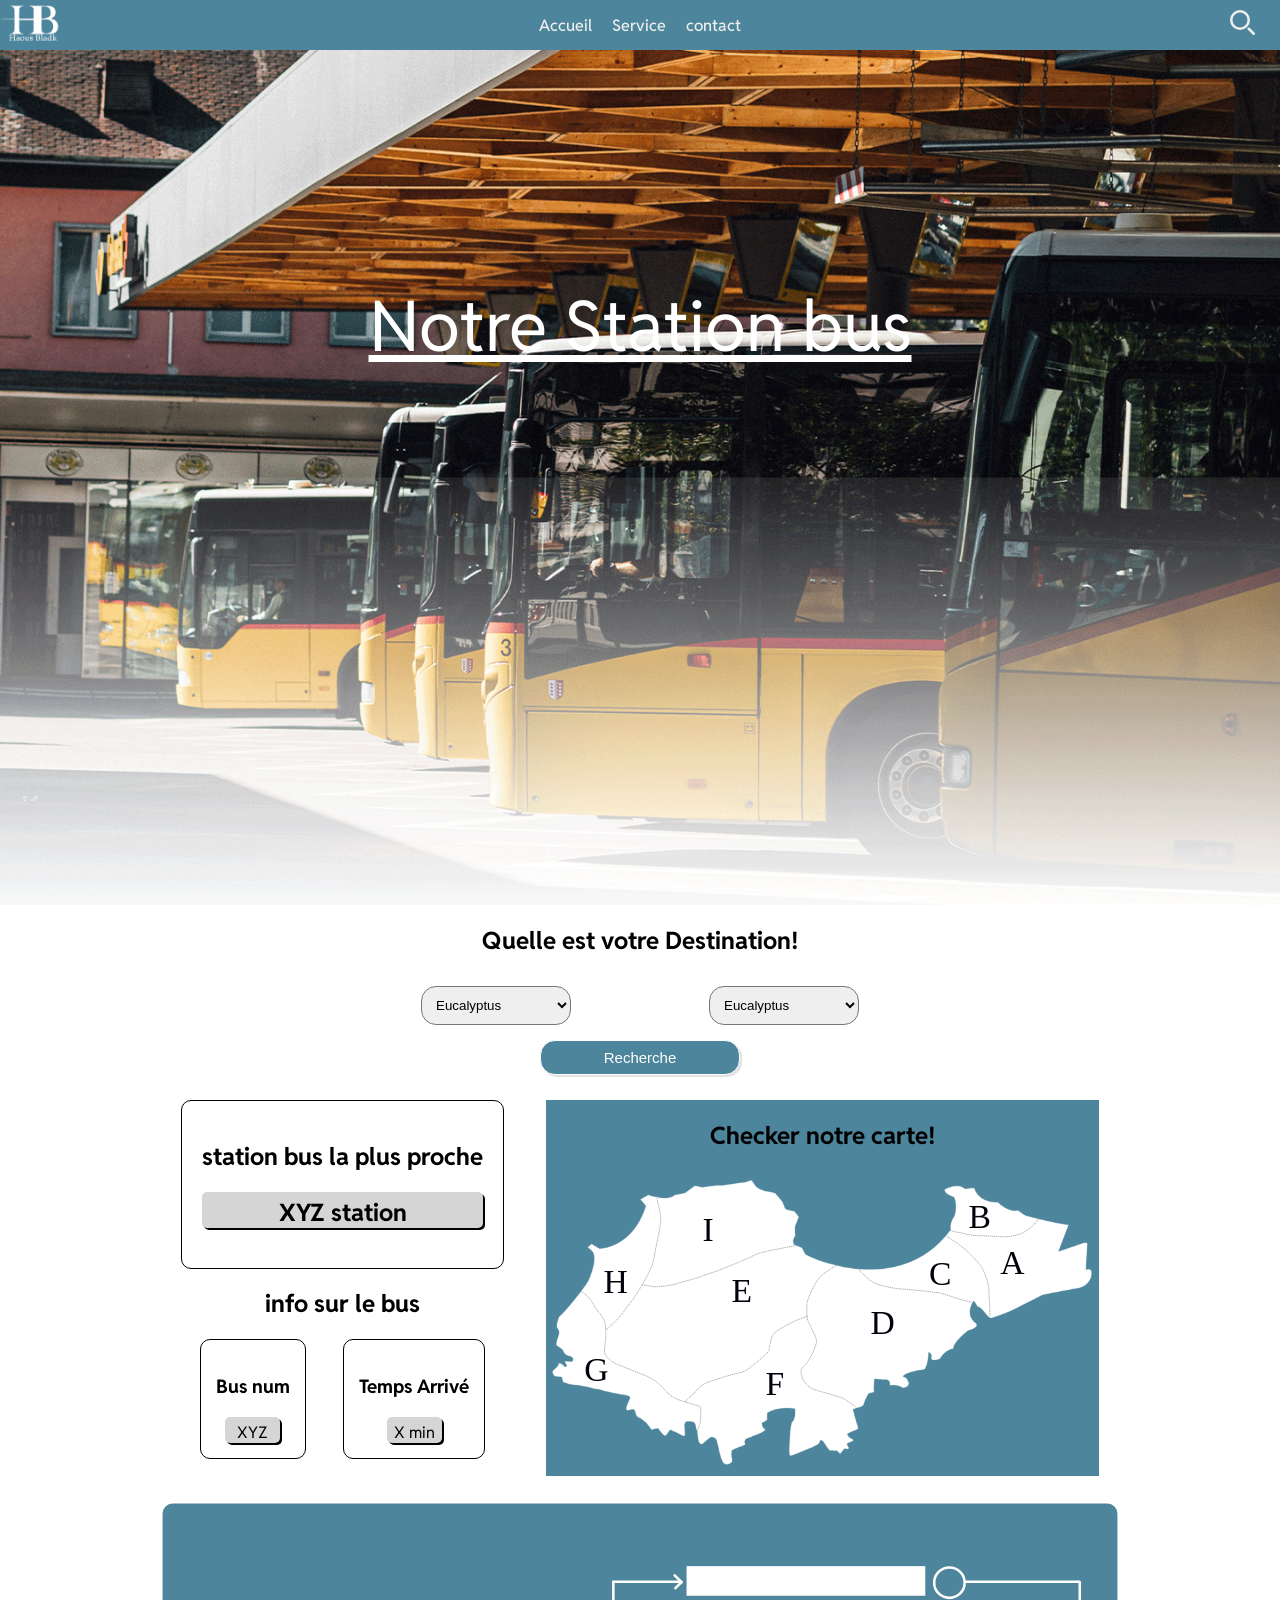
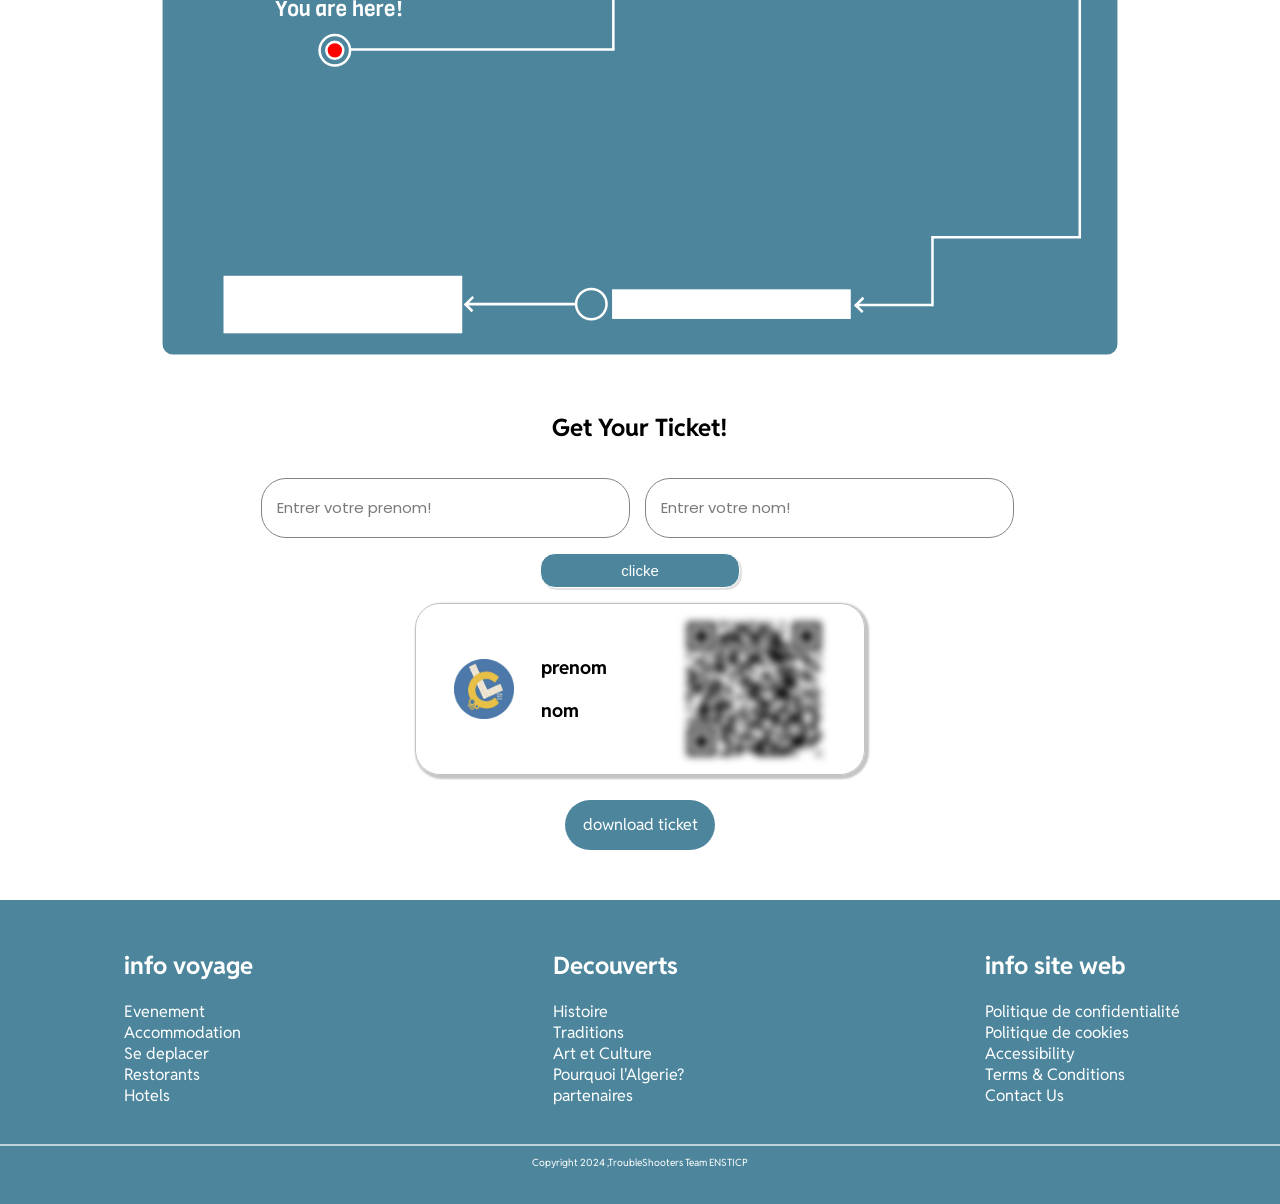
<file: bus-station.html>
<!DOCTYPE html>
<html lang="en">
<head>
    <meta charset="UTF-8">
    <meta name="viewport" content="width=device-width, initial-scale=1.0">
    <link rel="stylesheet" href="css/style.css">
    <link rel="stylesheet" href="css/bus.css">
    <link href="https://unpkg.com/aos@2.3.1/dist/aos.css" rel="stylesheet">
    <link rel="shortcut icon" href="image/img-haous-bladek.png" type="image/x-icon">

    <script src="https://unpkg.com/aos@2.3.1/dist/aos.js"></script>

    <title>Bus station</title>
</head>
<body>
    
    <header style="background-color: #4d869c;">
        <div class="logo">
            <img src="image/img-haous-bladek.png" alt="logo" height="60px">
        </div>
        <ul class="menu">
            <li><a href="index.html" style="text-decoration: none;">Accueil</a></li>
            <li><a href="#service" style="text-decoration: none;">Service</a></li>
            <li><a href="#" style="text-decoration: none;">contact</a></li>        
        </ul>
        <div class="search" style="margin-right: 40px;">
            <svg aria-hidden="true" xmlns="http://www.w3.org/2000/svg" fill="none" viewBox="0 0 20 20">
                <path stroke="currentColor" stroke-linecap="round" stroke-linejoin="round" stroke-width="2" d="m19 19-4-4m0-7A7 7 0 1 1 1 8a7 7 0 0 1 14 0Z"/>
            </svg>
        </div>
    </header>


    <div class="bus">
        <span class="MyBusTitle">Notre Station bus</span>
    </div>


    <section class="bus-section">

        <h1 class="text-center">Quelle est votre Destination!</h1>
        <form action="" class="inputs">
            <select name="location" id="location">
                <option value="" class="test">Eucalyptus</option>
                <option value="" class="test">Draria</option>
                <option value="" class="test">ben aknoun</option>
            </select>

            <select name="destination" id="destination">
                <option value=""  class="test">Eucalyptus</option>
                <option value="" class="test">Bab hassen</option>
                <option value="" class="test">Place des martyrs</option>
            </select>

        </form>

        

        <button onclick="getValue()" class="m-auto" id="btn">Recherche</button>

        <div class="container text-center" >
            <div class="container-bus">
                <div class="bus-station">
                    <h1>station bus la plus proche</h1>
                    <div class="serial-bus-num">
                        <h1 id="closestStation" class="info">XYZ station</h1>
                    </div>
                </div>

                <div class="bus-info">
                    <h1>info sur le bus</h1>
                    
                        <div class="container-num-time">
                            <div class="bus-num">
                                <h3>Bus num</h3>
                                <span class="info" id="bus-num" >XYZ</span>
                            </div>
                            <div class="bus-time">
                                <h3>Temps Arrivé</h3>
                                <span class="info" id="estimate-time">X min</span>
                            </div>
                        </div>
                    
                </div>
            </div>

            <div class="map">
                <h1>Checker notre carte!</h1>
                <img src="image/img_map.svg" alt="map" height="300px">
            </div>
        </div>

        


        <div class="bus-thingy">

            <img src="css/ic-bus-thingy.svg" alt="mapping" id="default-img">
            

        </div>
    </section>


    <section class="codeQr">

        <h1 class="alignement">Get Your Ticket!</h1>
        <div class="inputs text-center">
            <form action="" >
                <input id="fname" type="text" name="" placeholder="Entrer votre prenom!" id="" class="inputWidth" required class="payInput">
            </form>

            <form action="">
                <input id="lname" type="text" name="" placeholder="Entrer votre nom!" id="" class="inputWidth" required class="payInput">
            </form>


        </div>

        <button onclick="getValue()" class="m-auto" id="btn-pay">clicke</button>
        <div class="user-bus-card">
            <div class="container-card-bus-info">
                <div class="card-img">
                    <img src="image/logo codewithlylia-modified.png" alt="" id="default-pic" height="60px">
                </div>
                <div class="card-user-name">
                    <h3 id="name_Tag">prenom</h3>
                    <h3 id="last_Tag">nom</h3>
                </div>
            </div>

            <div class="container-codeQr">
                <img src="css/ic_code_qr blurred.svg" alt="" id="qr_code" height="170px">
            </div>
        </div>

        <a href="image/ticket.png" download="image/ticket.png" class="ticket">download ticket</a>
    </section>


   
    <footer>
        <section class="section-link">
            <div class="link">
                <h2>info voyage</h2>
                <a href="kharjat.html">Evenement</a><br>
                <a href="hotel.html">Accommodation</a><br>
                <a href="bus-station.html">Se deplacer</a> <br>               
                <a href="restaurent.html">Restorants</a><br>
                <a href="hotel.html">Hotels</a>                    
            </div>
            <div class="link">
                <h2>Decouverts</h2>
                <a href="">Histoire</a><br>
                <a href="">Traditions</a><br>
                <a href="">Art et Culture</a> <br>               
                <a href="">Pourquoi l'Algerie?</a><br>
                <a href="">partenaires</a> 
            </div>
            <div class="link">
                <h2>info site web</h2>
                <a href="">Politique de confidentialité</a><br>
                <a href="">Politique de cookies </a><br>
                <a href="">Accessibility</a> <br>               
                <a href="">Terms & Conditions </a><br>
                <a href="">Contact Us</a> 
            </div>
        </section>
        <P class="Teams">Copyright 2024 ,TroubleShooters Team ENSTICP</P>

     </footer>


    <script src="app.js"></script>

    
</body>
</html>
</file>
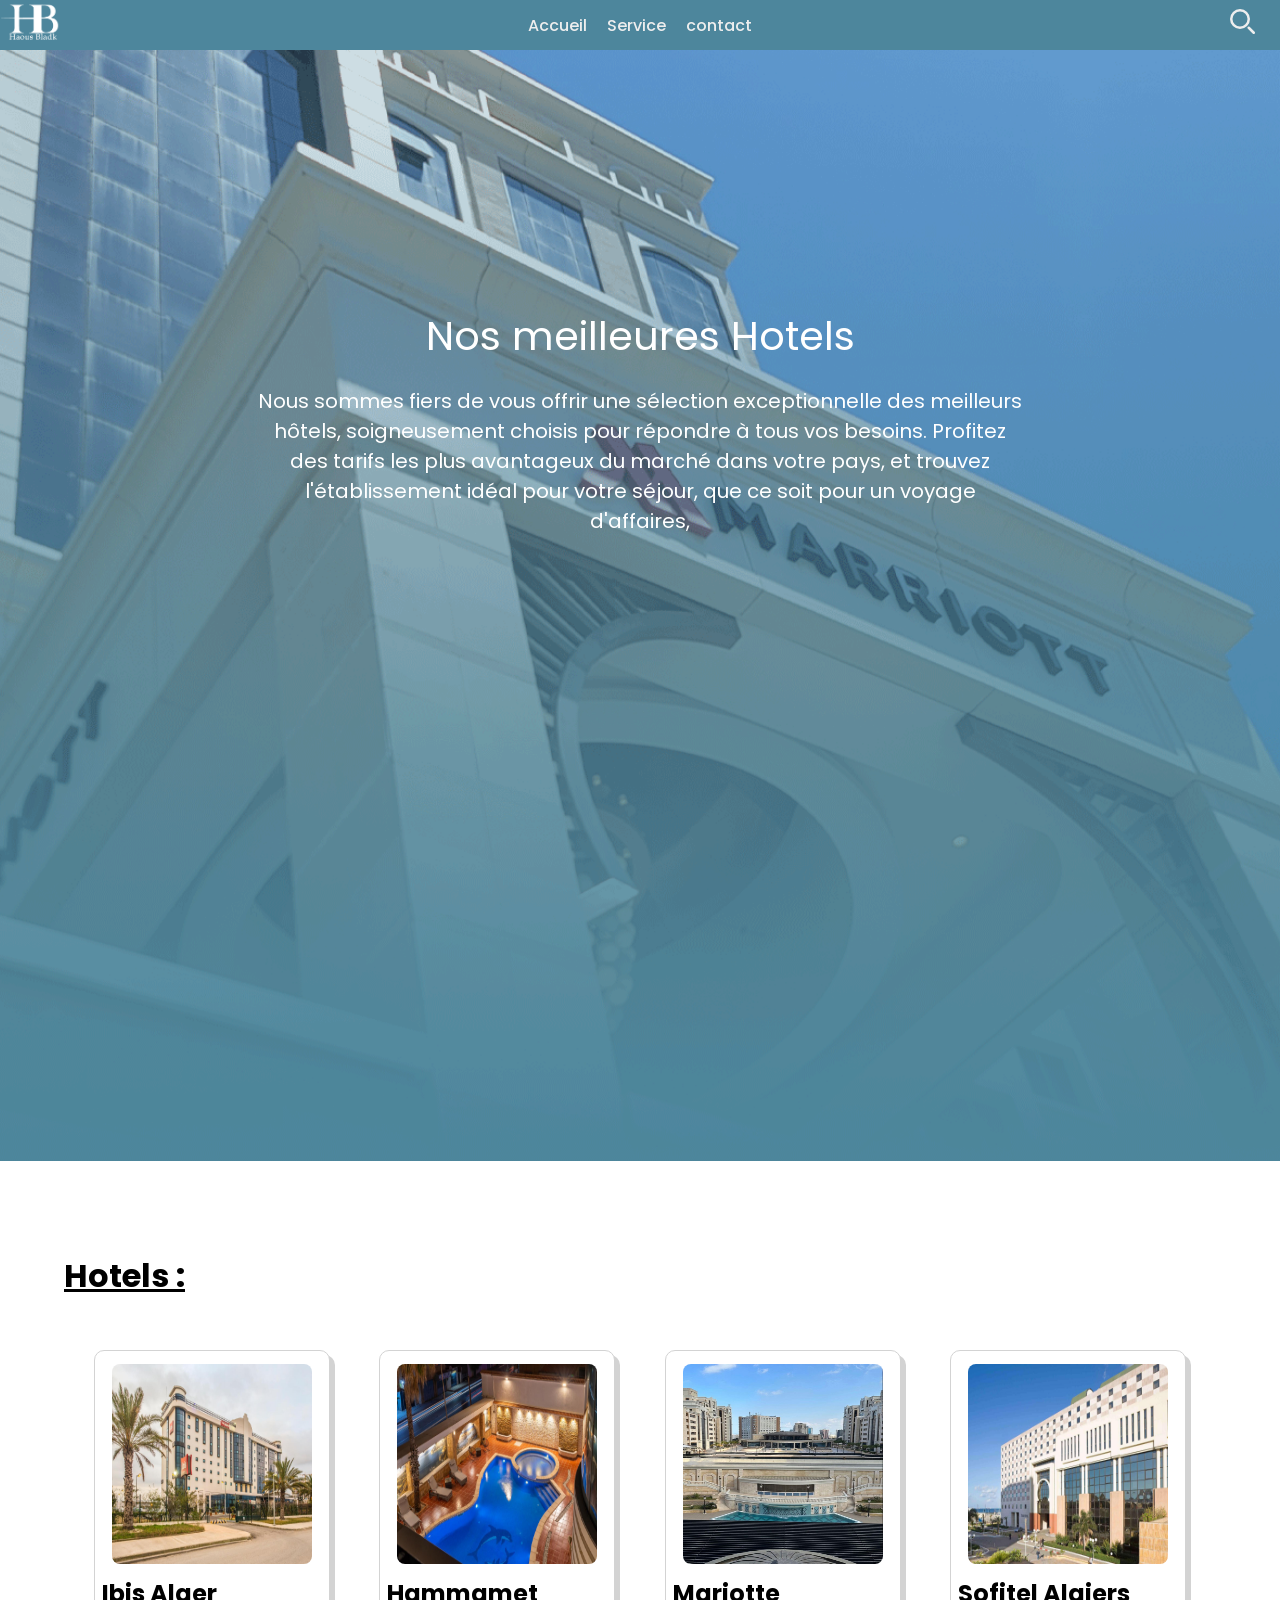
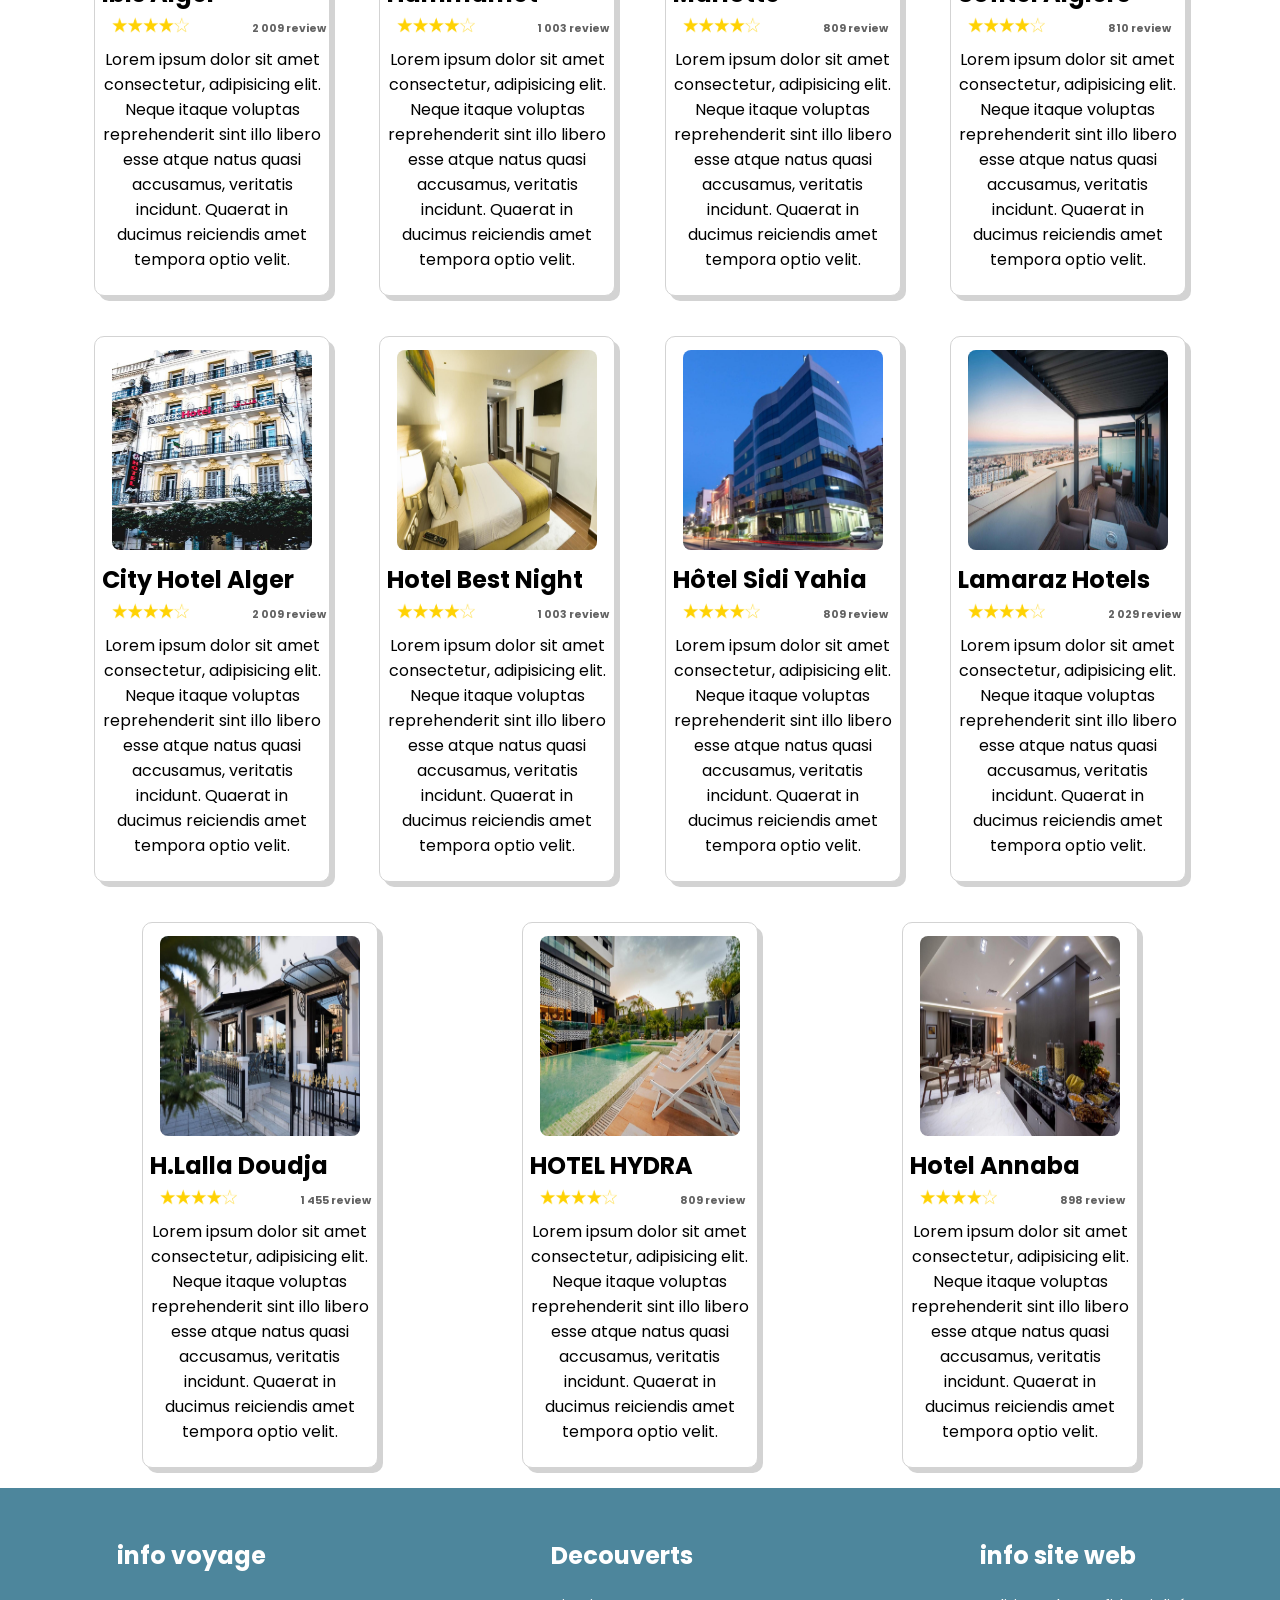
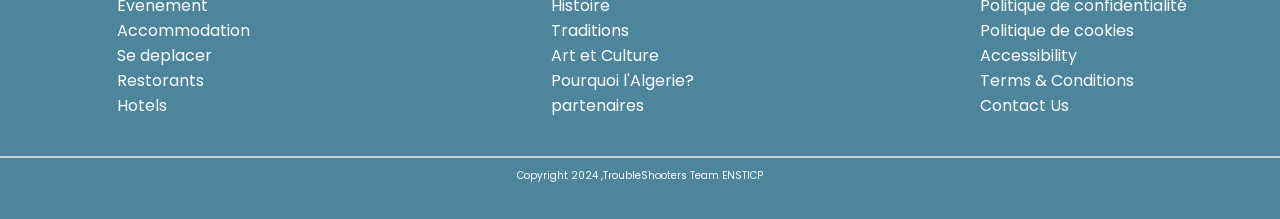
<file: hotel.html>
<!DOCTYPE html>
<html lang="en">
<head>
    <meta charset="UTF-8">
    <meta name="viewport" content="width=device-width, initial-scale=1.0">
    <link rel="stylesheet" href="css/restaurent.css">
    <link rel="shortcut icon" href="image/img-haous-bladek.png" type="image/x-icon">
    <link rel="stylesheet" href="css/style.css">
    <link rel="stylesheet" href="css/hotel.css">
    <title>Hotels</title>
</head>
<body>

    <header style="background-color: #4d869c;">
        <div class="logo">
            <img src="image/img-haous-bladek.png" alt="logo" height="60px">
        </div>
        <ul class="menu">
            <li><a href="index.html" style="text-decoration: none;">Accueil</a></li>
            <li><a href="#service" style="text-decoration: none;">Service</a></li>
            <li><a href="#" style="text-decoration: none;">contact</a></li>        
        </ul>
        <div class="search" style="margin-right: 40px;">
            <svg aria-hidden="true" xmlns="http://www.w3.org/2000/svg" fill="none" viewBox="0 0 20 20">
                <path stroke="currentColor" stroke-linecap="round" stroke-linejoin="round" stroke-width="2" d="m19 19-4-4m0-7A7 7 0 1 1 1 8a7 7 0 0 1 14 0Z"/>
            </svg>
        </div>
    </header>

    
    <div class="hotel-section-text">
        <span style="text-align: center; font-size: 40px;display: flex; justify-content: center; align-self: center;color: white;">Nos meilleures Hotels</span>

        <div style="width: 60%;margin-left: auto; margin-right: auto;">
            <p style="text-align: center; font-size: 20px;display: flex; justify-content: center; align-self: center; color: white;">
                Nous sommes fiers de vous offrir une sélection exceptionnelle des meilleurs hôtels, soigneusement choisis pour répondre à tous vos besoins. Profitez des tarifs les plus avantageux du marché dans votre pays, et trouvez l'établissement idéal pour votre séjour, que ce soit pour un voyage d'affaires, 
            </p>

        </div>

        
    </div>

    

    <main>
        <div class="services">
            <h1>Hotels :</h1>
        <section class="container-services">
            <div class="card">

                    <div class="info-card">
                        <img src="image/Ibis Alger.jpg" alt="Ibis Alger">
                        <div class="name">
                            <h2>Ibis Alger</h2>
                            <h6>2 009 review</h6>
                            <img src="image/etoil4.png" alt="star" class="star">
                        </div>

                        <p>Lorem ipsum dolor sit amet consectetur, adipisicing elit. Neque itaque voluptas reprehenderit sint illo libero esse atque natus quasi accusamus, veritatis incidunt. Quaerat in ducimus reiciendis amet tempora optio velit.</p>
                    </div>

            </div>
            <div class="card">

                    <div class="info-card">
                        <img src="image/Hotel Hammamet.jpg" alt="Hotel Hammamet">
                        <div class="name">
                            <h2>Hammamet</h2>
                            <h6>1 003 review</h6>
                            <!-- <button>999 review</button> -->
                            <img src="image/etoil4.png" alt="star" class="star">
                        </div>

                        <p>Lorem ipsum dolor sit amet consectetur, adipisicing elit. Neque itaque voluptas reprehenderit sint illo libero esse atque natus quasi accusamus, veritatis incidunt. Quaerat in ducimus reiciendis amet tempora optio velit.</p>
                    </div>

            </div>
            <div class="card">

                    <div class="info-card">
                        <img src="image/Mariotte.jpg" alt="Mariotte">
                        <div class="name">
                            <h2>Mariotte</h2>
                            <h6>809 review</h6>
                            <img src="image/etoil4.png" alt="star" class="star">
                        </div>

                        <p>Lorem ipsum dolor sit amet consectetur, adipisicing elit. Neque itaque voluptas reprehenderit sint illo libero esse atque natus quasi accusamus, veritatis incidunt. Quaerat in ducimus reiciendis amet tempora optio velit.</p>
                    </div>

            </div>
            <div class="card">

                    <div class="info-card">
                        <img src="image/Sofitel Algiers.jpg" alt="Sofitel Algiers">
                        <div class="name">
                            <h2>Sofitel Algiers</h2>
                            <h6>810 review</h6>
                            <img src="image/etoil4.png" alt="star" class="star">
                        </div>

                        <p>Lorem ipsum dolor sit amet consectetur, adipisicing elit. Neque itaque voluptas reprehenderit sint illo libero esse atque natus quasi accusamus, veritatis incidunt. Quaerat in ducimus reiciendis amet tempora optio velit.</p>
                    </div>

            </div>
            <div class="card">

                    <div class="info-card">
                        <img src="image/City Hotel Alger.jpg" alt="City Hotel Alger">
                        <div class="name">
                            <h2>City Hotel Alger</h2>
                            <h6>2 009 review</h6>
                            <img src="image/etoil4.png" alt="star" class="star">
                        </div>

                        <p>Lorem ipsum dolor sit amet consectetur, adipisicing elit. Neque itaque voluptas reprehenderit sint illo libero esse atque natus quasi accusamus, veritatis incidunt. Quaerat in ducimus reiciendis amet tempora optio velit.</p>
                    </div>

            </div>
            <div class="card">

                    <div class="info-card">
                        <img src="image/Hotel Best Night.jpg" alt="Hotel Best Night">
                        <div class="name">
                            <h2>Hotel Best Night</h2>
                            <h6>1 003 review</h6>
                            <!-- <button>999 review</button> -->
                            <img src="image/etoil4.png" alt="star" class="star">
                        </div>

                        <p>Lorem ipsum dolor sit amet consectetur, adipisicing elit. Neque itaque voluptas reprehenderit sint illo libero esse atque natus quasi accusamus, veritatis incidunt. Quaerat in ducimus reiciendis amet tempora optio velit.</p>
                    </div>

            </div>
            <div class="card">

                    <div class="info-card">
                        <img src="image/Hôtel Sidi Yahia.jpg" alt="Hotel Sidi Yahia">
                        <div class="name">
                            <h2>Hôtel Sidi Yahia</h2>
                            <h6>809 review</h6>
                            <img src="image/etoil4.png" alt="star" class="star">
                        </div>

                        <p>Lorem ipsum dolor sit amet consectetur, adipisicing elit. Neque itaque voluptas reprehenderit sint illo libero esse atque natus quasi accusamus, veritatis incidunt. Quaerat in ducimus reiciendis amet tempora optio velit.</p>
                    </div>

            </div>
            <div class="card">

                    <div class="info-card">
                        <img src="image/Lamaraz Hotels.jpg" alt="Lamaraz Hotels">
                        <div class="name">
                            <h2>Lamaraz Hotels</h2>
                            <h6>2 029 review</h6>
                            <img src="image/etoil4.png" alt="star" class="star">
                        </div>

                        <p>Lorem ipsum dolor sit amet consectetur, adipisicing elit. Neque itaque voluptas reprehenderit sint illo libero esse atque natus quasi accusamus, veritatis incidunt. Quaerat in ducimus reiciendis amet tempora optio velit.</p>
                    </div>

            </div>
            <div class="card">

                    <div class="info-card">
                        <img src="image/Lalla Doudja Hotel.jpg" alt="Lalla Doudja Hotel">
                        <div class="name">
                            <h2>H.Lalla Doudja</h2>
                            <h6>1 455 review</h6>
                            <img src="image/etoil4.png" alt="star" class="star">
                        </div>

                        <p>Lorem ipsum dolor sit amet consectetur, adipisicing elit. Neque itaque voluptas reprehenderit sint illo libero esse atque natus quasi accusamus, veritatis incidunt. Quaerat in ducimus reiciendis amet tempora optio velit.</p>
                    </div>

            </div>
            <div class="card">

                    <div class="info-card">
                        <img src="image/AD HOTEL HYDRA.jpg" alt="HOTEL HYDRA">
                        <div class="name">
                            <h2>HOTEL HYDRA</h2>
                            <h6>809 review</h6>
                            <img src="image/etoil4.png" alt="star" class="star">
                        </div>

                        <p>Lorem ipsum dolor sit amet consectetur, adipisicing elit. Neque itaque voluptas reprehenderit sint illo libero esse atque natus quasi accusamus, veritatis incidunt. Quaerat in ducimus reiciendis amet tempora optio velit.</p>
                    </div>

            </div>
            <div class="card">

                    <div class="info-card">
                        <img src="image/test.jpg" alt="Hotel Annaba">
                        <div class="name">
                            <h2>Hotel Annaba</h2>
                            <h6>898 review</h6>
                            <img src="image/etoil4.png" alt="star" class="star">
                        </div>

                        <p>Lorem ipsum dolor sit amet consectetur, adipisicing elit. Neque itaque voluptas reprehenderit sint illo libero esse atque natus quasi accusamus, veritatis incidunt. Quaerat in ducimus reiciendis amet tempora optio velit.</p>
                    </div>

            </div>
        </section>
        </div>
        
        
        
    </main>

    <footer>
        
        <section class="section-link">
            <div class="link">
                <h2>info voyage</h2>
                <a href="kharjat.html">Evenement</a><br>
                <a href="hotel.html">Accommodation</a><br>
                <a href="bus-station.html">Se deplacer</a> <br>               
                <a href="restaurent.html">Restorants</a><br>
                <a href="hotel.html">Hotels</a>                    
            </div>
            <div class="link">
                <h2>Decouverts</h2>
                <a href="">Histoire</a><br>
                <a href="">Traditions</a><br>
                <a href="">Art et Culture</a> <br>               
                <a href="">Pourquoi l'Algerie?</a><br>
                <a href="">partenaires</a> 
            </div>
            <div class="link">
                <h2>info site web</h2>
                <a href="">Politique de confidentialité</a><br>
                <a href="">Politique de cookies </a><br>
                <a href="">Accessibility</a> <br>               
                <a href="">Terms & Conditions </a><br>
                <a href="">Contact Us</a> 
            </div>
        </section>
        <P class="Teams">Copyright 2024 ,TroubleShooters Team ENSTICP</P>

    </footer>

</body>
</html>
</file>
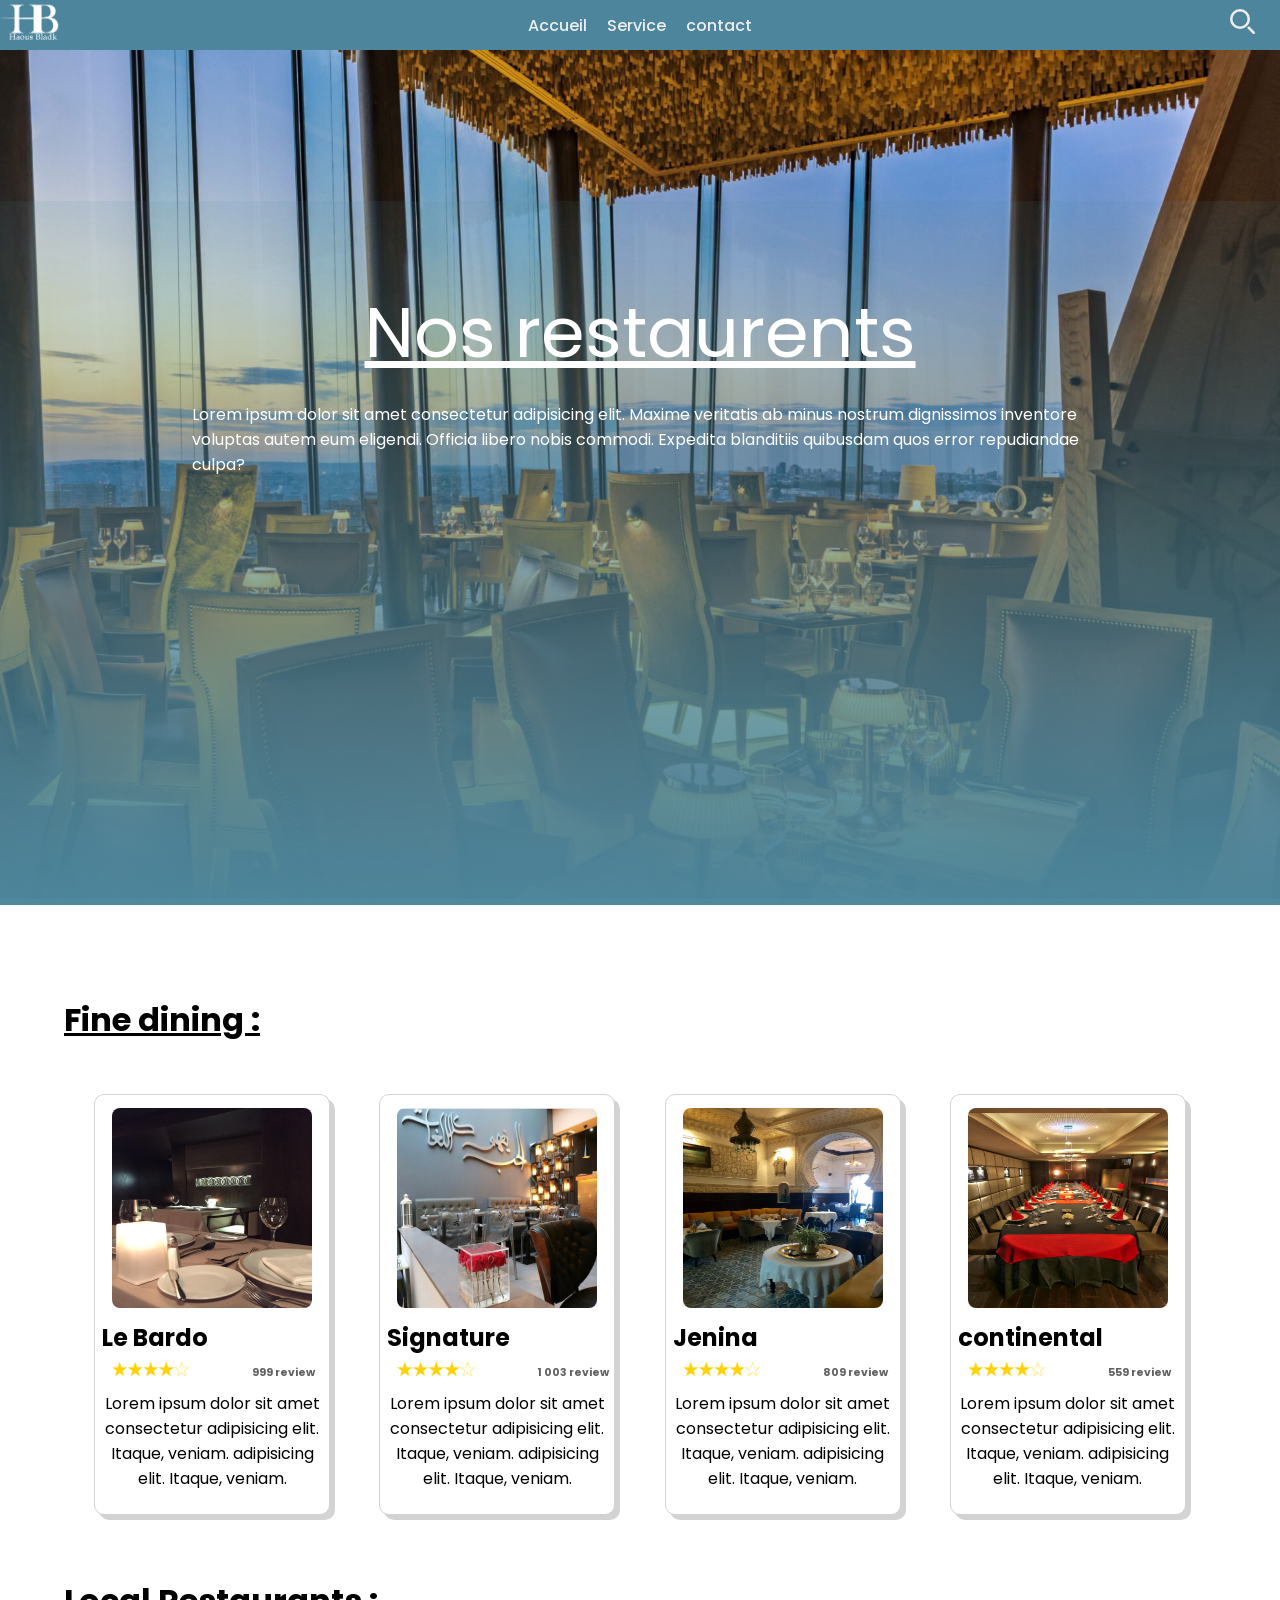
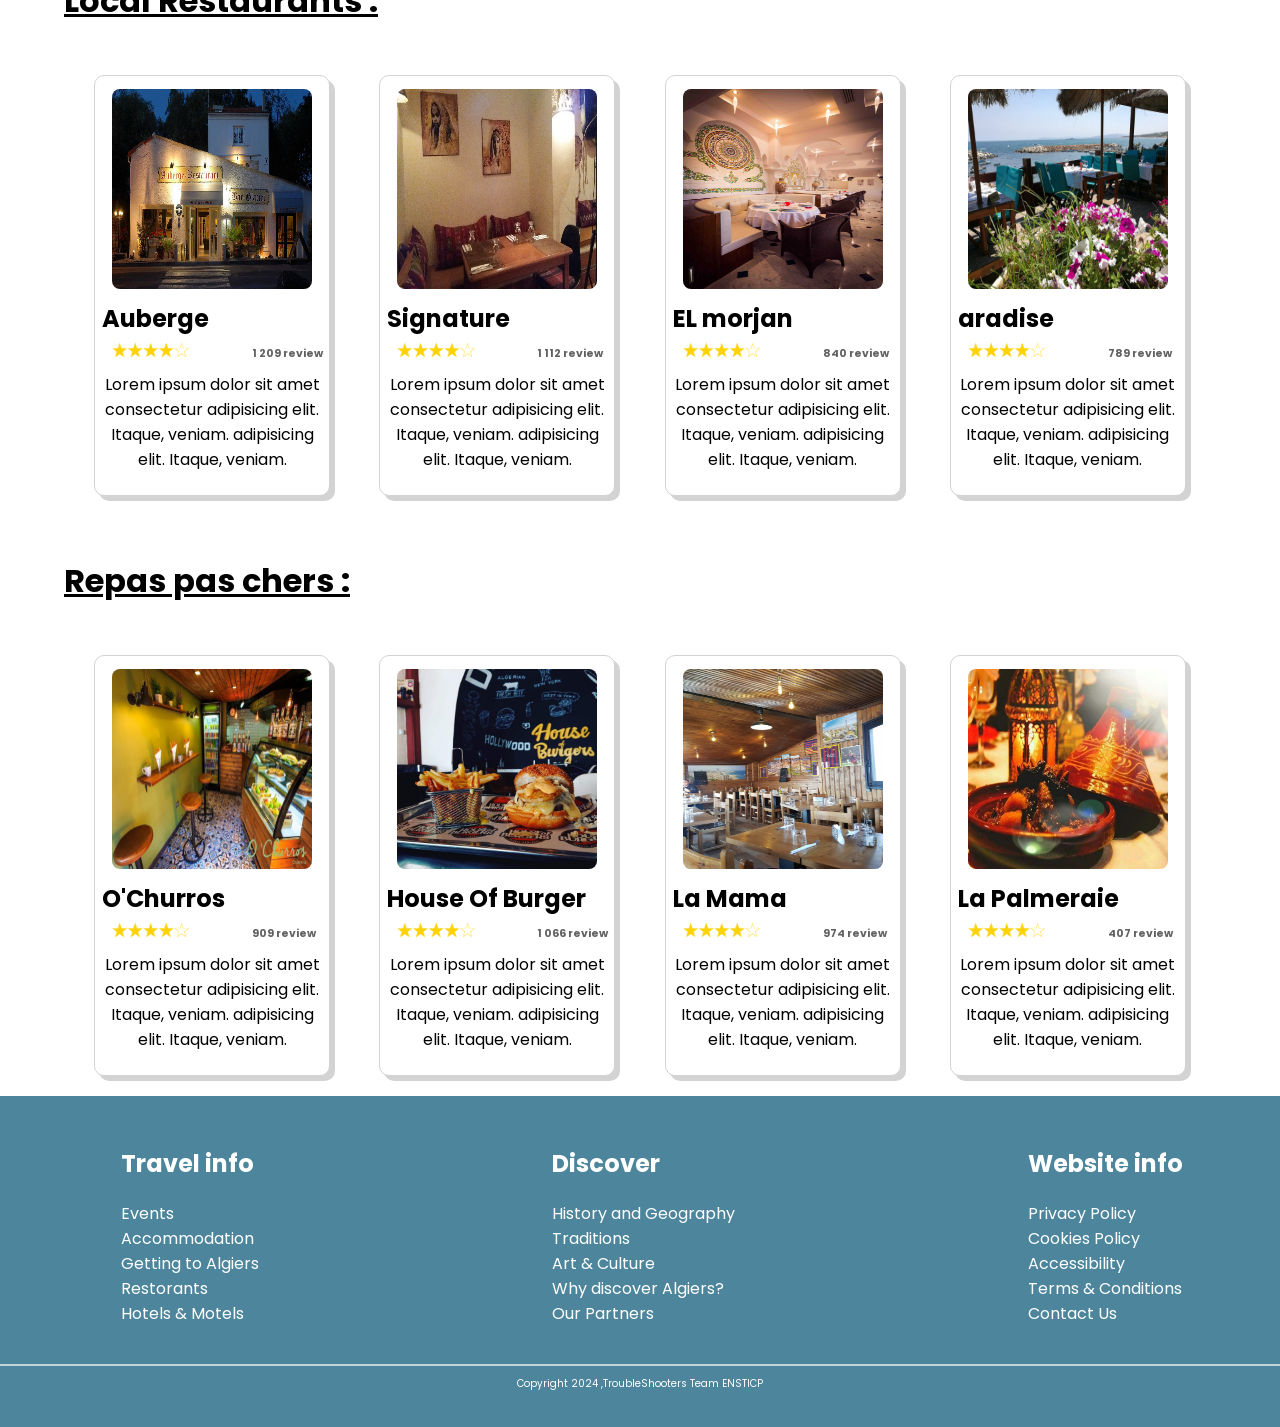
<file: restaurent.html>
<!DOCTYPE html>
<html lang="en">
<head>
    <meta charset="UTF-8">
    <meta name="viewport" content="width=device-width, initial-scale=1.0">
    <link rel="stylesheet" href="css/restaurent.css">
    <link rel="stylesheet" href="css/kharjat.css">
    <link rel="stylesheet" href="css/style.css">
    <link href="https://unpkg.com/aos@2.3.1/dist/aos.css" rel="stylesheet">
    <link rel="shortcut icon" href="image/img-haous-bladek.png" type="image/x-icon">

    <script src="https://unpkg.com/aos@2.3.1/dist/aos.js"></script>

    <title>Restaurent</title>
</head>
<body>

    <header style="background-color: #4d869c;">
        <div class="logo">
            <img src="image/img-haous-bladek.png" alt="logo" height="60px">
        </div>
        <ul class="menu">
            <li><a href="index.html" style="text-decoration: none;">Accueil</a></li>
            <li><a href="#service" style="text-decoration: none;">Service</a></li>
            <li><a href="#" style="text-decoration: none;">contact</a></li>        
        </ul>
        <div class="search" style="margin-right: 40px;">
            <svg aria-hidden="true" xmlns="http://www.w3.org/2000/svg" fill="none" viewBox="0 0 20 20">
                <path stroke="currentColor" stroke-linecap="round" stroke-linejoin="round" stroke-width="2" d="m19 19-4-4m0-7A7 7 0 1 1 1 8a7 7 0 0 1 14 0Z"/>
            </svg>
        </div>
    </header>



    <div class="restaurent" >
        <span class="MyBusTitle">Nos restaurents</span>
        <p class="text-center d-flex mx-auto text-white" id="special-text" style="width: 70%">Lorem ipsum dolor sit amet consectetur adipisicing elit. Maxime veritatis ab minus nostrum dignissimos inventore voluptas autem eum eligendi. Officia libero nobis commodi. Expedita blanditiis quibusdam quos error repudiandae culpa?</p>
        
    </div>



    <main>
        <div class="services">
            <h1>Fine dining :</h1>
        <section class="container-services">
            <div class="card">

                    <div class="info-card">
                        <img src="image/great-decoration.jpg" alt="Bardo">
                        <div class="name">
                            <h2>Le Bardo</h2>
                            <h6>999 review</h6>
                            <img src="image/etoil4.png" alt="Bardo" class="star">
                        </div>

                        <p >Lorem ipsum dolor sit amet consectetur adipisicing elit. Itaque, veniam.  adipisicing elit. Itaque, veniam.</p>
                    </div>

            </div>
            <div class="card">

                    <div class="info-card">
                        <img src="image/signature-pc.jpg" alt="Signature">
                        <div class="name">
                            <h2>Signature</h2>
                            <h6>1 003 review</h6>
                            <!-- <button>999 review</button> -->
                            <img src="image/etoil4.png" alt="star" class="star">
                        </div>

                        <p >Lorem ipsum dolor sit amet consectetur adipisicing elit. Itaque, veniam.  adipisicing elit. Itaque, veniam.</p>
                    </div>

            </div>
            <div class="card">

                    <div class="info-card">
                        <img src="image/jenina_pc.jpg" alt="jenina">
                        <div class="name">
                            <h2>Jenina</h2>
                            <h6>809 review</h6>
                            <img src="image/etoil4.png" alt="star" class="star">
                        </div>

                        <p >Lorem ipsum dolor sit amet consectetur adipisicing elit. Itaque, veniam.  adipisicing elit. Itaque, veniam.</p>
                    </div>

            </div>
            <div class="card">

                    <div class="info-card">
                        <img src="image/continental.jpg" alt="continental">
                        <div class="name">
                            <h2>continental</h2>
                            <h6>559 review</h6>
                            <img src="image/etoil4.png" alt="star" class="star">
                        </div>

                        <p >Lorem ipsum dolor sit amet consectetur adipisicing elit. Itaque, veniam.  adipisicing elit. Itaque, veniam.</p>
                    </div>

            </div>
        </section>
        </div>


        <div class="services">
            <h1>Local Restaurants :</h1>
        <section class="container-services">
            <div class="card">

                    <div class="info-card">
                        <img src="image/auberge-du-moulin.jpg" alt="auberge">
                        <div class="name">
                            <h2>Auberge</h2>
                            <h6>1 209 review</h6>
                            <img src="image/etoil4.png" alt="Bardo" class="star">
                        </div>
                        <p >Lorem ipsum dolor sit amet consectetur adipisicing elit. Itaque, veniam.  adipisicing elit. Itaque, veniam.</p>
                    </div>

            </div>
            <div class="card">

                    <div class="info-card">
                        <img src="image/tajine.jpg" alt="Tajine">
                        <div class="name">
                            <h2>Signature</h2>
                            <h6>1 112 review</h6>
                            <img src="image/etoil4.png" alt="star" class="star">
                        </div>

                        <p >Lorem ipsum dolor sit amet consectetur adipisicing elit. Itaque, veniam.  adipisicing elit. Itaque, veniam.</p>
                    </div>

            </div>
            <div class="card">

                    <div class="info-card">
                        <img src="image/EL-morjan.jpg" alt="EL morjan">
                        <div class="name">
                            <h2>EL morjan</h2>
                            <h6>840 review</h6>
                            <img src="image/etoil4.png" alt="star" class="star">
                        </div>

                        <p >Lorem ipsum dolor sit amet consectetur adipisicing elit. Itaque, veniam.  adipisicing elit. Itaque, veniam.</p>
                    </div>

            </div>
            <div class="card">

                    <div class="info-card">
                        <img src="image/paradise.jpg" alt="Paradise">
                        <div class="name">
                            <h2>aradise</h2>
                            <h6>789 review</h6>
                            <img src="image/etoil4.png" alt="star" class="star">
                        </div>

                        <p >Lorem ipsum dolor sit amet consectetur adipisicing elit. Itaque, veniam.  adipisicing elit. Itaque, veniam.</p>
                    </div>

            </div>
        </section>
        </div>


        <div class="services">
            <h1>Repas pas chers :</h1>
        <section class="container-services">
            <div class="card">

                    <div class="info-card">
                        <img src="image/o-churros.jpg" alt="O'Churros">
                        <div class="name">
                            <h2>O'Churros</h2>
                            <h6>909 review</h6>
                            <img src="image/etoil4.png" alt="star" class="star">
                        </div>

                        <p >Lorem ipsum dolor sit amet consectetur adipisicing elit. Itaque, veniam.  adipisicing elit. Itaque, veniam.</p>
                    </div>

            </div>
            <div class="card">
                    <div class="info-card">
                        <img src="image/House Of Burger.jpg" alt="House Of Burger">
                        <div class="name">
                            <h2>House Of Burger</h2>
                            <h6>1 066 review</h6>
                            <img src="image/etoil4.png" alt="star" class="star">
                        </div>

                        <p >Lorem ipsum dolor sit amet consectetur adipisicing elit. Itaque, veniam.  adipisicing elit. Itaque, veniam.</p>
                    </div>

            </div>
            <div class="card">

                    <div class="info-card">
                        <img src="image/LA -mama.jpg" alt="La Mama">
                        <div class="name">
                            <h2>La Mama</h2>
                            <h6>974 review</h6>
                            <img src="image/etoil4.png" alt="star" class="star">
                        </div>

                        <p >Lorem ipsum dolor sit amet consectetur adipisicing elit. Itaque, veniam.  adipisicing elit. Itaque, veniam.</p>
                    </div>

            </div>
            <div class="card">

                    <div class="info-card">
                        <img src="image/la-palmeraie-restaurant.jpg" alt="la palmeraie restaurant">
                        <div class="name">
                            <h2>La Palmeraie</h2>
                            <h6>407 review</h6>
                            <img src="image/etoil4.png" alt="star" class="star">
                        </div>

                        <p >Lorem ipsum dolor sit amet consectetur adipisicing elit. Itaque, veniam.  adipisicing elit. Itaque, veniam.</p>
                    </div>

            </div>
        </section>
        </div>
        
        
        
    </main>

    <footer>
       
        <section class="section-link">
            <div class="link">
                <h2>Travel info</h2>
                <a href="">Events</a><br>
                <a href="">Accommodation </a><br>
                <a href="">Getting to Algiers</a> <br>               
                <a href="">Restorants</a><br>
                <a href="">Hotels & Motels</a>                    
            </div>
            <div class="link">
                <h2>Discover</h2>
                <a href="">History and Geography</a><br>
                <a href="">Traditions </a><br>
                <a href="">Art & Culture</a> <br>               
                <a href="">Why discover Algiers?</a><br>
                <a href="">Our Partners</a> 
            </div>
            <div class="link">
                <h2>Website info</h2>
                <a href="">Privacy Policy</a><br>
                <a href="">Cookies Policy </a><br>
                <a href="">Accessibility</a> <br>               
                <a href="">Terms & Conditions </a><br>
                <a href="">Contact Us</a> 
            </div>
        </section>
        <P class="Teams">Copyright 2024 ,TroubleShooters Team ENSTICP</P>

    </footer>


</body>
</html>
</file>
<file: css/style.css>
@import url('https://fonts.googleapis.com/css2?family=Poppins:ital,wght@0,100;0,200;0,300;0,400;0,500;0,600;0,700;0,800;0,900;1,100;1,200;1,300;1,400;1,500;1,600;1,700;1,800;1,900&display=swap');
@import url('https://fonts.googleapis.com/css2?family=Be+Vietnam+Pro:ital,wght@0,100;0,200;0,300;0,400;0,500;0,600;0,700;0,800;0,900;1,100;1,200;1,300;1,400;1,500;1,600;1,700;1,800;1,900&family=Madimi+One&family=Pacifico&family=Reddit+Sans:ital,wght@0,200..900;1,200..900&family=Rubik:ital,wght@0,300..900;1,300..900&display=swap');

body{
    font-family: "Reddit Sans", sans-serif;
}

header{
    width: 1200px;
    max-width: 100%;
    margin: auto;
    display: grid;
    grid-template-columns: 50px 1fr 50px;
    grid-template-rows: 50px;
    justify-content: center;
    align-items: center;
    position: relative;
    z-index: 100;
    background-color: #141414;
    color: #eee;

}

header ul li a {
    color: #eee;
    text-decoration: underline;
    text-decoration-color: #141414;
}
header .logo{
    font-weight: bold;
}
header .menu{
    padding: 0;
    margin: 0;
    list-style: none;
    display: flex;
    justify-content: center;
    gap: 20px;
    font-weight: 500;
}



body{
    font-family: Poppins;
    margin: 0;
    color: #eee;

}

nav {
    width: 75%;
    display: flex;
    color: black;
    margin-left: auto;
    margin-right: auto;
    justify-content: space-between;
}

.links {
    width: 60%;
    justify-content: space-between;
    display: flex;
}

header {
    background-color: linear-gradient();
    width: 100%;
    height: fit-content;
}

ul {
    display: flex;
    
}

svg{
    width: 25px;
}

.slider{
    height: 100vh;
    position: relative;
}
.slider .list .item{
    position: absolute;
    inset: 0 0 0 0;
    overflow: hidden;
    opacity: 0;
    transition: .5s;
}
.slider .list .item img{
    width: 100%;
    height: 100%;
    object-fit: cover;
}
.slider .list .item::after{
    content: '';
    width: 100%;
    height: 100%;
    position: absolute;
    left: 0;
    bottom: 0;
    background-image: linear-gradient(
        to top, #141414
        5%, transparent
    );
}
.slider .list .item .content{
    position: absolute;
    left: 25%;
    top: 20%;
    max-width: 80%;
    z-index: 1;
}
.slider .list .item .content p:nth-child(1){
    text-transform: uppercase;
    letter-spacing: 10px;
}
.slider .list .item .content h1{
    font-size: 90px;
    left: 40%;
    text-align: center;
    margin: 0;
}
.slider .list .item.active{
    opacity: 1;
    z-index: 10;
}

.arrows{
    position: absolute;
    top: 30%;
    right: 50px;
    z-index: 100;
}
.arrows button{
    background-color: #eee5;
    border: none;
    font-family: monospace;
    width: 40px;
    height: 40px;
    border-radius: 5px;
    font-size: x-large;
    color: #eee;
    transition: .5s;
}
.arrows button:hover{
    background-color: #eee;
    color: black;
}
.thumbnail{
    position: absolute;
    bottom: 50px;
    z-index: 11;
    display: flex;
    gap: 10px;
    width: 100%;
    height: 250px;
    padding: 0 50px;
    box-sizing: border-box;
    overflow: auto;
    justify-content: center;
}
.thumbnail::-webkit-scrollbar{
    width: 0;
}
.thumbnail .item{
    width: 150px;
    height: 220px;
    filter: brightness(.5);
    transition: .5s;
    flex-shrink: 0;
}
.thumbnail .item img{
    width: 100%;
    height: 100%;
    object-fit: cover;
    border-radius: 10px;
}
.thumbnail .item.active{
    filter: brightness(1.5);
}
.thumbnail .item .content{
    position: absolute;
    inset: auto 10px 10px 10px;
}
@media screen and (max-width: 678px) {
    .thumbnail{
        justify-content: start;
    }
    .slider .list .item .content h2{
        font-size: 60px;
    }
    .arrows{
        top: 10%;
    }
}



.content {
    text-align: center
}


.our-services {
    background-color: #eee;
}


.services-page{
    width: 75%;
    margin-left: auto;
    margin-right: auto;

    
}
.Title{

    text-align: center;
    margin-top: 3;
    color: black;
    margin-bottom: 50px;
}
.services-page .services .service{
    background-color: antiquewhite;
    width: 300px;
    justify-content: space-around;
    width: 50%;
    margin-left: auto;
    margin-right: auto; 
    border-radius: 25px;
      
}
.services-page .services .service{
    background-color: #4d869c;
    width: 250px;
    justify-content: space-around;
    margin: 5px;
    flex-direction: column;
    text-align: center;
    align-items: center;
    padding-bottom: 8px;

}



.service img {
    display: block;
    margin: 0 auto; 
    max-width: 200px;
    height: 100px; 
    padding-top: 30px;
}


.services {
    display: flex;
    justify-content: space-around;
    flex-wrap: wrap;
    margin-bottom: 10px;
    
}
.service p{
    text-decoration: none;
    color: white;
    text-decoration-line: none;
    text-decoration: underline;
    text-decoration-color: #4d869c;
    
}

.service img {
    display: block;
    margin: 0 auto; 
    max-width: 200px;
}


.services {
    display: flex;
    justify-content: space-around;
    flex-wrap: wrap;
    gap: 10px;
}
.Services a .service p{
    text-decoration: none;
    color: black;
}
footer{
    margin: 0;
    background-color: #4d869c;
    padding-top: 20px;
    padding-bottom: 25px;
    
}
.services-page .services .service:hover
{
    transform: scale(1.1);
    transition: 0.5s;

}
.Stay-informed{
    border: 2px;
}
.containeur{
    display: flex;
    color: white;
    width: 50%;
    border: 2px solid white;
    border-radius: 20px;
    padding: 20px; 
    justify-content: center; 
    margin-left: auto; 
    margin-right: auto; 
    padding-bottom: 30px;
    gap: 35px;
    

}

.containeur .logo{
    width: 150px;
}
.Stay-informed{
    flex-wrap: wrap;

}
input{
    position: relative;
    width: 150px; 
    margin-top: 10px;
    opacity: 96%;
    font-size: 15px;
    color: brown;
    padding-top: 4px;
    padding-bottom: 4px;
    border-radius: 8px;
    border-color: transparent;
    margin-right: 6px;

}
.social-media-section{
    position: relative;
    text-align: right;
    text-align: center;
}
.social-media-section p{
    color: white;
}
.containeur .logo{
    width: 150px;
}
.containeur img{
    width: 40px;
}
.Stay-informed h1{
    margin-top: 50px;
}
.section-link{
    display: flex;
    justify-content: space-around;
    gap: 100px;
    align-items: center;
    padding-top: 10px;
    padding-left: 24px;
    padding-bottom: 38px;
    color: white;
    border-bottom: 2px solid rgba(255, 255, 255, 0.644);

}
.link a{
    text-decoration: none;
    color: white;
}
.Teams{
    text-align: center;
    font-size: 10px;
    color: white;
}



nav {
    width: 75%;
    margin-left: auto;
    margin-right: auto;
}

.links ul {
    display: flex;
    justify-content: space-around;
    width: 100%;
    
}

.links ul li {
    list-style: none;
    text-decoration-line: none;
    color: white;
}


@media screen and (max-width: 750px) {
    nav {
        flex-direction: column;
    }

    .links {
        margin-right: auto;
        margin-left: auto;
    }

    .logo {
        width: 100%;
        display: flex;
        margin-left: auto;
        margin-right: auto;
    }

    .logo img {
        margin-left: auto;
        margin-right: auto;
        height: 40px;
    }
}

.section-link {
    flex-wrap: wrap;
}

/* Footer section */

@media screen and (max-width: 750px) {
    .containeur {
        flex-direction: column;
    }

    .section-link {
        text-align: center;
    }

    .links ul {
        padding-left: 0;
    }
    
}


@media screen and (max-width: 400px) {

    .service {
        width: 250px;
    }
}


@media screen and (max-width: 1260px) {

    .slider .list .item .content{
        left: 25%;
    }

    .slider .list .item .content h1{
        font-size: 70px;

    }

}



@media screen and (max-width: 860px) {

    .slider .list .item .content{
        left: 20%;
    }

    .slider .list .item .content h1{
        font-size: 40px; 

    }

}
.person-comment img{
    width: 38px;
    height: 38px;
    border-radius: 50%;
    padding-right: 10px;

}
.person-comment {
    width: 40px;
}
.comments{
    display: flex;
    align-items: center;
    gap: 40px;
    flex-wrap: wrap;
    margin-left: auto;
    margin-right: auto;
    width: 90%;
    margin-bottom: 50PX;
}
.comment{
    color: black;
    flex-wrap: wrap;
    display: flex;
    justify-content: space-around;
    margin-left: auto;
    margin-right: auto;
    width: 350px;
    flex-direction: column;
    border: 2px solid rgb(170, 167, 167);
    box-shadow: rgb(181, 179, 179) 2px 2px 2px 2px;
    border-radius: 8px;
    font-size: 12px;
    padding: 10px;
    height: 150px;
}
.person-comment{
    display: flex;

}

.input{
    display:flex;
    justify-content: center;
    height: 50px;

}

.search-input{
    width: 250px;
    margin-right: 0;
    border-radius: 15px 0 0 15px;
    background-color: #eef6f8;
    border: 1px solid #ccc8c8;
}
.submit{
    width: 80px;
    color: black;
    border-radius: 0 15px 15px 0;
    border: 1px solid #c8cccc;
    background-color: #eef6f8;
}
</file>
<file: css/bus.css>
@import url('https://fonts.googleapis.com/css2?family=Be+Vietnam+Pro:ital,wght@0,100;0,200;0,300;0,400;0,500;0,600;0,700;0,800;0,900;1,100;1,200;1,300;1,400;1,500;1,600;1,700;1,800;1,900&family=Madimi+One&family=Pacifico&family=Reddit+Sans:ital,wght@0,200..900;1,200..900&family=Rubik:ital,wght@0,300..900;1,300..900&display=swap');


#check-offer {
    border-radius: 15px;
    font-size: 15px;
    height: 35px;
    margin-top: 15px;
    color: white;
    background-color: #4d869c;
    width: 75%;
    box-shadow: 2px 2px rgb(226, 226, 226);
    border: 1px solid white;
}

#check-offer:hover {
    cursor: pointer;
    box-shadow: 2px 2px rgb(255, 255, 255);
    color: #4d869c;
    background-color: white;
    border: 1px solid #4d869c;


}

.bus {
    background-image: url(busfinal.png);
    height: 95vh;
    background-position: right;
    background-size: cover;
    background-repeat: no-repeat;
}

.text-center {
    text-align: center;

}

.inputWidth {
    height: 50px;
    width: 350px;
}

.MyBusTitle {
    text-align: center;
     font-size: 70px;
     color: white;
     padding-top: 18%;
     display: flex;
      justify-content: center;
       align-self: center;

       text-decoration: underline;
}

.codeQr inputs {
        margin-left: auto;
    margin-right: auto;
    width: 75%;
}
#qr_code {
    display: flex;
    float: right;
    
}

.m-auto {
    margin-left: auto;
    margin-right: auto;
}

body {
    color: black;
}

.alignement {
    text-align: center;
}

.bus-section {
    width: 75%;
    margin-left: auto;
    margin-right: auto;
    margin-bottom: 50px;
}

.inputs {
    display: flex;
    justify-content: space-around;
    flex-wrap: wrap;
    margin-right: auto;
    margin-left: auto;
    width: 60%;

}

.inputs input, .bus-section button  {
    border-radius: 25px;
}

.bus-section button {
    width: 150px;
    height: 50px;
    margin-top: 15px;
    display: flex;
    justify-content: center;
    background-color: #4d869c;
    color: wheat;
    border: 1px solid wheat;
    align-items: center;
}

.bus-section button:hover{
    cursor: pointer;
}

.bus-station {
    border: 1px solid black;
    border-radius: 10px;
    padding: 20px;
}

body{
    font-family: "Reddit Sans", sans-serif;
}


.inputs input {
    padding-left: 15px;
    font-family: Poppins;
    border: 1px solid gray;
    flex-wrap: wrap;
    margin-top: 15px;
}

.inputs input:focus {
    border: 1px solid rgb(53, 228, 53);

}


.container-num-time {
    display: flex;
    justify-content: space-around;
}

.bus-time , .bus-num {
    display: flex;
    flex-direction: column;
    border-radius: 10px;
    border: 1px solid black;
    padding: 15px;
}



.bus-thingy img {
    width: -webkit-fill-available;
}

.map {
    background-color: #4d869c;
}

.bus-thingy {
    /* background-image: url(bus-thingy.png); */
    background-size: cover;
    background-repeat: no-repeat;
    position: relative; /* Make the container a positioning context */
    
}

.container {
    display: flex;
    justify-content: space-around;
    margin-top: 25px;

    margin-bottom: 25px;

}




.info {
    background-color: rgb(213, 213, 213);
    box-shadow: 2px 2px black;
    border-radius: 5px;
    padding-top: 5px;
    align-items: center;
    margin-left: auto;
    margin-right: auto;
}

#bus-num , #estimate-time {
    width: 55px;
}


@media screen and (max-width: 1100px) {
    .container {
      flex-direction: column;
    }

    .map {
        margin-top: 15px;
    }

    .map img  {
        height: 200px;
    }

    

    .bus-section {
        width: 90%;

    }

  }

  @media screen and (max-width: 500px) {

    .map img   {
        height: 150px;
    }

    .inputs {
        width: 100%;
    }

    .bus-section {
        width: 100%;

    }
  }


  .fade-out {
    animation-name: fadeOut;
    animation-duration: 1s;
    animation-fill-mode: forwards;
  }
  
  @keyframes fadeOut {
    from { opacity: 1; }
    to { opacity: 0; }
  }



.form-input {
    display: flex;
    flex-wrap: wrap;
}

#btn-pay, .ticket {
    width: 150px;
    height: 50px;
    margin-top: 15px;
    display: flex;
    justify-content: center;
    align-items: center;
    border-radius: 25px;
}

.ticket {
    text-decoration: none;
    color: white;
    background-color: #4d869c;
    margin-left: auto;
    margin-right: auto;
    margin-top: 25px;
}

#location , #destination {
    border-radius: 15px;
    padding: 10px;
    width: 150px;
    margin-top: 10px;
}

.test {
    border-radius: 15px;
    padding: 10px;
}

.codeQr {
    padding-bottom: 50px;
}

.logo {
    width: 30%;
}

.links {
    width: 70%;
}

.user-bus-card {
    border: 1px solid rgb(195, 195, 195);
    border-radius: 25px;
    box-shadow: rgb(197, 197, 197) 2px 2px 2px 2px;
    width: 35%;
    display: flex;
    margin-left: auto;
    margin-right: auto;
    justify-content: space-around;
    
    margin-top: 15px;
}

.card-user-name {
    height: fit-content;
    margin-top: auto;
    margin-bottom: auto;
}

.container-card-bus-info {
    display: flex;
    justify-content: space-around;
   width: 40%;
}

.card-img {
    display: flex;
    align-items: center;
}

.user-bus-card h1 {
    text-align: left;
}

.container-codeQr img {
    display: flex;
    justify-content: end;
}

@media screen and (max-width: 1200px) {
    .user-bus-card {
        width: 45%;

    }
}


@media screen and (max-width: 960px) {
    .user-bus-card {
        width: 90%;

    }
}

@media screen and (max-width: 500px) {
    .user-bus-card {
        flex-direction: column;

    }

    .container-card-bus-info {
        margin-left: auto;
        margin-right: auto;
    }

    #qr_code {
        display: flex;
        margin-left: auto;
        margin-right: auto;
        
    }

    .container-codeQr {
        display: flex;
        justify-content: center;
    }

    .card-user-name {
        margin-left: 15px 
    }
}

@media screen and (max-width: 900px) {
    .bus {
        background-image: url(bus-mobile.jpg);
    }
}


@media screen and (max-width: 400px) {
    .inputWidth {
        width: 100%;
    }
}


#check-offer , #btn-pay, #btn {
    border-radius: 15px;
    font-size: 15px;
    height: 35px;
    margin-top: 15px;
    color: white;
    background-color: #4d869c;
    width: 200px;
    box-shadow: 2px 2px rgb(226, 226, 226);
    border: 1px solid white;
}

#check-offer:hover , #btn-pay:hover, #btn:hover , .ticket:hover{
    cursor: pointer;
    box-shadow: 2px 2px rgb(255, 255, 255);
    color: #4d869c;
    background-color: white;
    border: 1px solid #4d869c;


}
</file>
<file: css/restaurent.css>
body {
    color: black;
}

.MyBusTitle {
    text-align: center;
     font-size: 70px;
     color: white;
     padding-top: 18%;
     display: flex;
      justify-content: center;
       align-self: center;

       text-decoration: underline;
}

.restaurent {
    background-image: url(restaurent-main-img.png);
    height: 95vh;
    background-position: right;
    background-size: cover;
    background-repeat: no-repeat;
}

h1{
    color: black;
}


@media screen and (max-width: 470px) {

    #changewidth {
        height: 250px;
    }
    
}


.images img {
    height: 450px;
}

@media screen and (max-width: 1400px) {
    .main-container {
        flex-direction: column;
        margin-left: auto;
        margin-right: auto;
        margin-top: 7%;
        width: 70%;
    }
    

    #content-resto {
        order: 2; 
        text-align: center;
        margin-top: 25px;
    }

    #images {
        order: 1;
        display: flex;
        margin-left: auto;
        margin-right: auto;
    }

    .images img {
        height: 350px;
    }
}


.main-container {
    display: flex;
    justify-content: space-between;
    margin-left: auto;
    margin-right: auto;
    margin-top: 7%;
    margin-bottom: 7%;
    width: 70%;
}

.content-resto {
    order: 1;
}

.images {
    order: 2;
}

.content-resto {
    display: flex;
    flex-direction: column;
    text-align: left;
    align-self: center;
}

div div p , div div h1 {
    color: black;
}

main{
    padding-top: 30px;
    padding-bottom: 10px;
}
.container-services{
    flex-wrap: wrap;
    display: flex;
    justify-content: space-around;
    gap: 40px;
    margin-left: auto;
    margin-right: auto;
    width: 86%;
}
.info-card{
    background-color: white;
    border: 1px solid rgb(211, 211, 211);
    box-shadow: 5px 5px rgb(211, 211, 211);
    text-decoration: none;
    color: black;
    width: 220px;;
    align-items: center;
    justify-content: center;
    border-radius: 10px;
    text-align: center;
    padding: 7px;
    padding-top: 13px;
    
}
.info-card img{
    width: 200px;
    background-size: cover;
    height: 200px;
    border-radius: 8px;
}
.info-card .star{
    display: flex;
    height: 18px;
    width: auto;
    margin-top: 45px;
    margin-left: 10px;
    position: absolute;
    /* margin-right: 30px; */

}
.info-card .name{
    display: flex;
}
.name h2{
    margin-top: 5px;
    text-decoration: none;
    text-decoration: underline;
    text-decoration-color: white;
}
.name h6{
    margin-top: 50px;
    text-decoration: none;
    margin-left: 150px;
    position: absolute;
    color: rgba(33, 32, 32, 0.705);
}
.info-card:hover{
    transition: 0.5s;
}
.services h1{
    margin-bottom: 40px;
    margin-left: 5%;
    text-decoration: underline;
    text-align: start;

}
.services{
    flex-direction: column;
    margin-top: 40px;
}



#check-offer {
    border-radius: 15px;
    font-size: 15px;
    height: 35px;
    margin-top: 15px;
    color: white;
    background-color: #4d869c;
    width: 75%;
    box-shadow: 2px 2px rgb(226, 226, 226);
    border: 1px solid white;
}

#check-offer:hover {
    cursor: pointer;
    box-shadow: 2px 2px rgb(255, 255, 255);
    color: #4d869c;
    background-color: white;
    border: 1px solid #4d869c;


}
</file>
<file: css/hotel.css>
.hotel-section-text{
    background-image: url(marriot.png);
    height: 95vh;
    background-position: right;
    background-size: cover;
    background-repeat: no-repeat;
    color: black;
    padding-top: 20%;
}



#check-offer {
    border-radius: 15px;
    font-size: 15px;
    height: 35px;
    margin-top: 15px;
    color: white;
    background-color: #4d869c;
    width: 75%;
    box-shadow: 2px 2px rgb(226, 226, 226);
    border: 1px solid white;
}

#check-offer:hover {
    cursor: pointer;
    box-shadow: 2px 2px rgb(255, 255, 255);
    color: #4d869c;
    background-color: white;
    border: 1px solid #4d869c;


}
</file>
<file: css/kharjat.css>
@import url('https://fonts.googleapis.com/css2?family=Be+Vietnam+Pro:ital,wght@0,100;0,200;0,300;0,400;0,500;0,600;0,700;0,800;0,900;1,100;1,200;1,300;1,400;1,500;1,600;1,700;1,800;1,900&family=Madimi+One&family=Pacifico&family=Reddit+Sans:ital,wght@0,200..900;1,200..900&family=Rubik:ital,wght@0,300..900;1,300..900&display=swap');


#special-text {
    color: white;
    margin-left: auto;
    margin-right: auto;
    display: flex;
}

#check-offer {
    border-radius: 15px;
    font-size: 15px;
    height: 35px;
    margin-top: 15px;
    color: white;
    background-color: #4d869c;
    width: 75%;
    box-shadow: 2px 2px rgb(226, 226, 226);
    border: 1px solid white;
}

#check-offer:hover {
    cursor: pointer;
    box-shadow: 2px 2px rgb(255, 255, 255);
    color: #4d869c;
    background-color: white;
    border: 1px solid #4d869c;


}

body{
    font-family: "Reddit Sans", sans-serif;
}


/* 
<div class="kherjat">
        <h1 class="MykherjatTitle" data-aos="fade-up">Our Bus Station Service</h1>
    </div>
*/
.kherjat {
    background-image: url(kharjat.png);
    height: 95vh;
    background-position: right;
    background-size: cover;
    background-repeat: no-repeat;
}




@media screen and (max-width: 900px) {
    .kherjat {
        background-image: url(kharjat.png);
    }
}
.MykherjatTitle {
    text-align: center;
     font-size: 70px;
     color: white;
     padding-top: 18%;
     display: flex;
      justify-content: center;
       align-self: center;

       text-decoration: underline;
}
</file>
